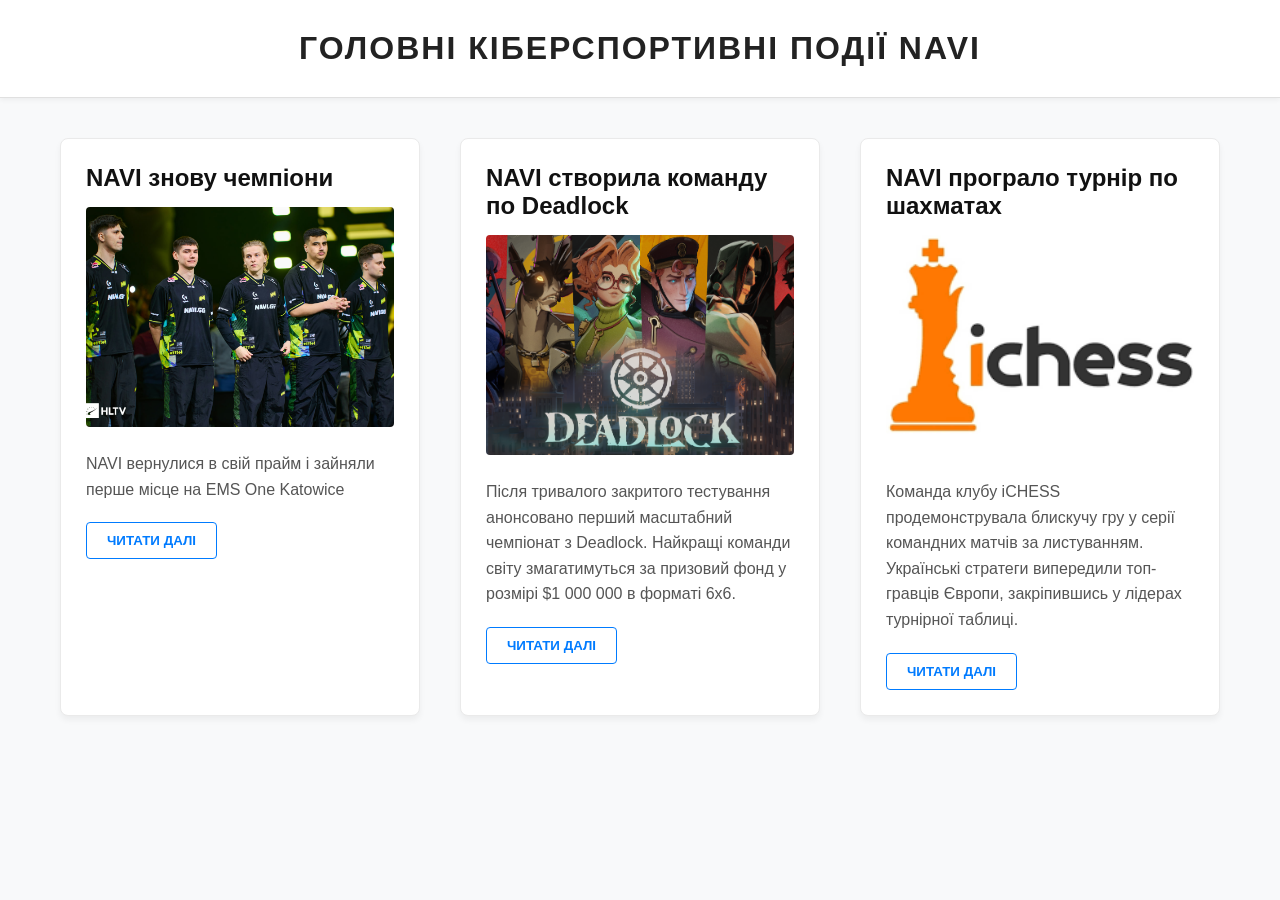
<file: ipzk251_fba/index.html>
<!DOCTYPE html>
<html lang="uk">
<head>
    <meta charset="UTF-8">
    <meta name="viewport" content="width=device-width, initial-scale=1.0">
    <title>Новини Кіберсторту Бердичева</title>
    <link rel="stylesheet" href="style.css">
</head>
<body>
    <header>
        <h1>Головні Кіберспортивні Події NAVI</h1>
    </header>
    <main class="news-container">
        <article class="news-card">
            <h2>NAVI знову чемпіони</h2>
            <img src="images/news1.jpg" alt="CS">
            <p>NAVI вернулися в свій прайм і зайняли перше місце на EMS One Katowice</p>
            <button class="read-more">Читати далі</button>
        </article>

        <article class="news-card">
            <h2>NAVI створила команду по Deadlock</h2>
            <img src="images/news2.png" alt="Турнір Deadlock">
            <p>Після тривалого закритого тестування анонсовано перший масштабний чемпіонат з Deadlock. Найкращі команди світу змагатимуться за призовий фонд у розмірі $1 000 000 в форматі 6х6.</p>
            <button class="read-more">Читати далі</button>
        </article>

        <article class="news-card">
            <h2>NAVI програло турнір по шахматах</h2>
            <img src="images/news3.png" alt="Шаховий турнір">
            <p>Команда клубу iCHESS продемонструвала блискучу гру у серії командних матчів за листуванням. Українські стратеги випередили топ-гравців Європи, закріпившись у лідерах турнірної таблиці.</p>
            <button class="read-more">Читати далі</button>
        </article>
    </main>
</body>
</html>
</file>
<file: ipzk251_fba/style.css>
* {
    margin: 0;
    padding: 0;
    box-sizing: border-box;
}

body {
    font-family: 'Verdana', sans-serif;
    background-color: #f8f9fa;
    color: #333333; 
}

header {
    background: #ffffff; 
    color: #222222; 
    text-align: center;
    padding: 30px 0;
    margin-bottom: 40px;
    border-bottom: 1px solid #e0e0e0;
    box-shadow: 0 2px 5px rgba(0, 0, 0, 0.05); 
    text-transform: uppercase;
    letter-spacing: 2px;
}

.news-container {
    display: flex;
    justify-content: center;
    gap: 40px;
    padding: 0 20px;
    max-width: 1200px;
    margin: 0 auto;
}

.news-card {
    background: #ffffff; 
    border-radius: 8px;
    padding: 25px;
    width: 45%;
    border: 1px solid #eaeaea; 
    box-shadow: 0 4px 6px rgba(0, 0, 0, 0.05); 
    transition: all 0.3s ease;
}

.news-card:hover {
    transform: translateY(-5px); 
    box-shadow: 0 10px 20px rgba(0, 0, 0, 0.1); 
    border-color: #cccccc;
}

.news-card h2 {
    margin-bottom: 15px;
    color: #111111; 
}

.news-card img {
    width: 100%;
    height: 220px;
    object-fit: cover;
    border-radius: 4px;
    margin-bottom: 20px;

}

.news-card p {
    line-height: 1.6;
    margin-bottom: 20px;
    color: #555555;
}

.read-more {
    background-color: transparent;
    color: #007bff; 
    border: 1px solid #007bff;
    padding: 10px 20px;
    border-radius: 4px;
    cursor: pointer;
    text-transform: uppercase;
    font-weight: bold;
    transition: 0.3s;
}

.read-more:hover {
    background-color: #007bff;
    color: #ffffff; 
    box-shadow: 0 4px 8px rgba(0, 123, 255, 0.3);
}
</file>
